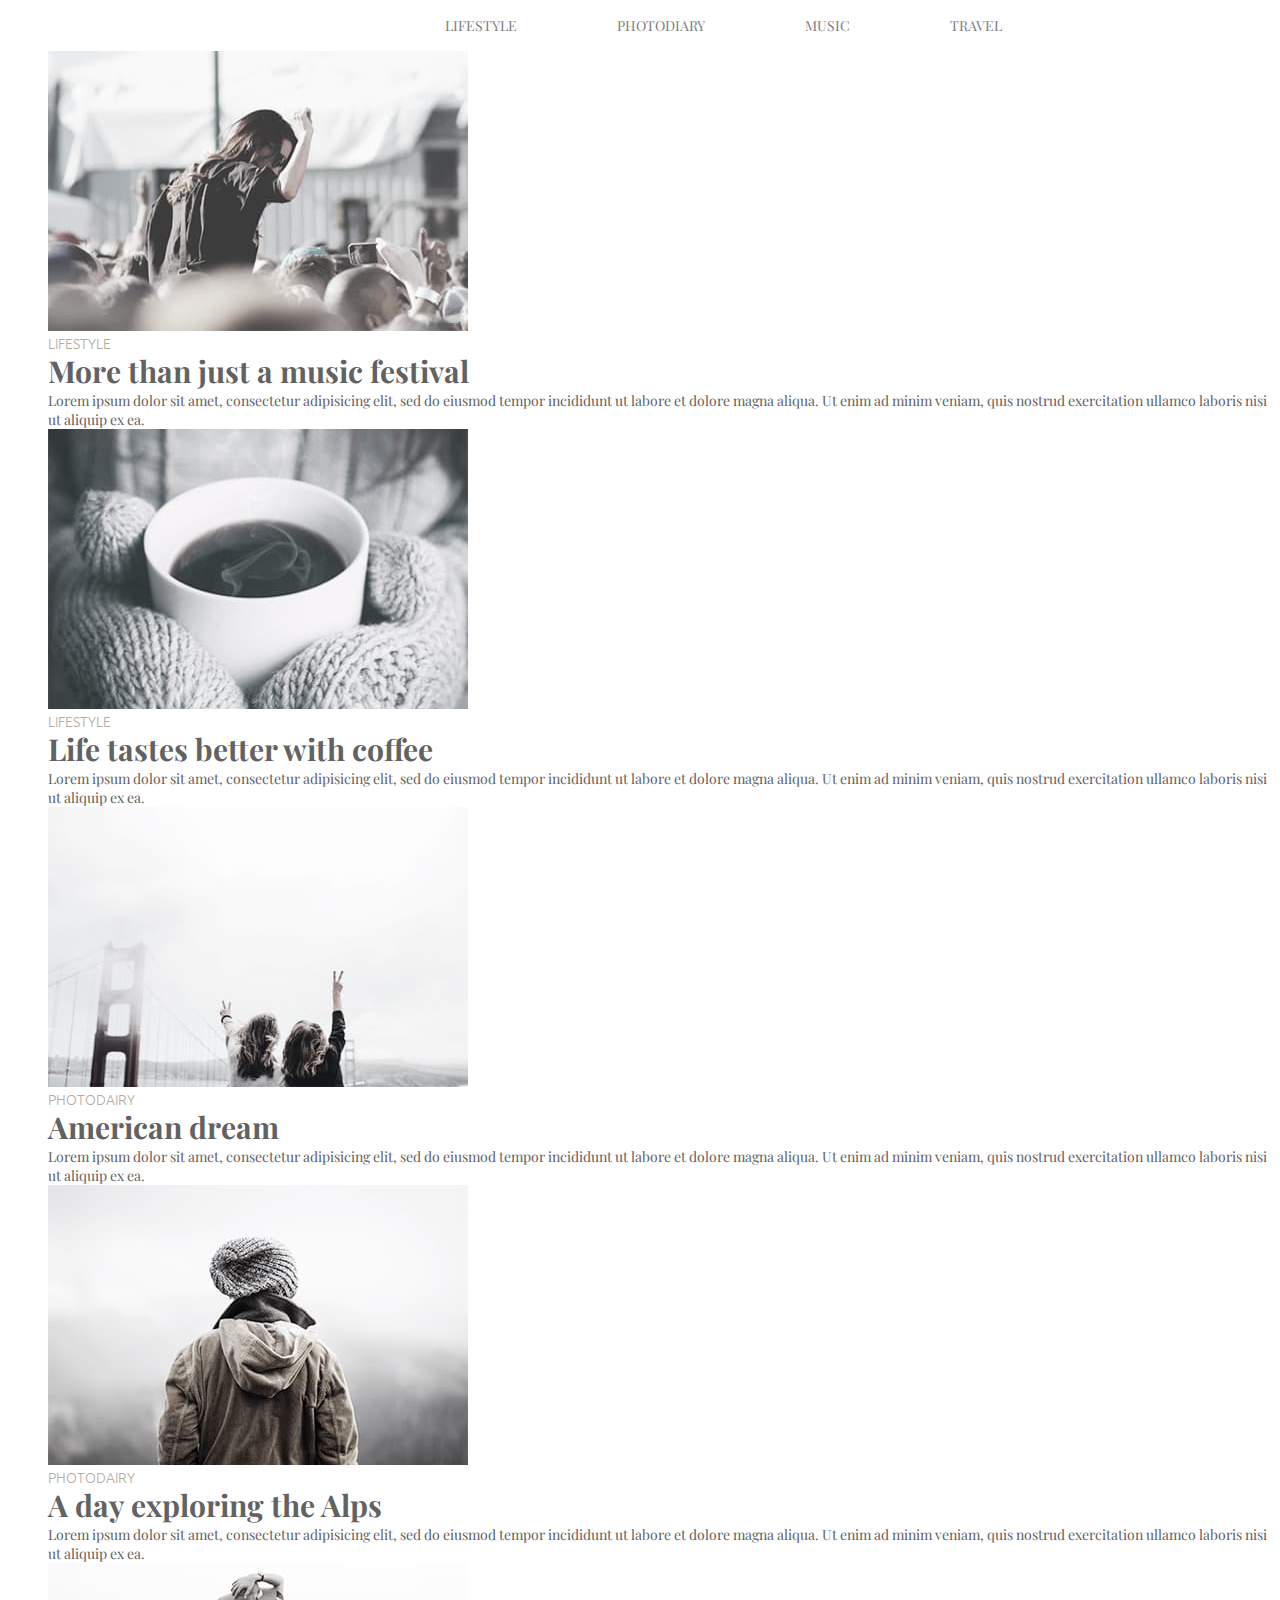
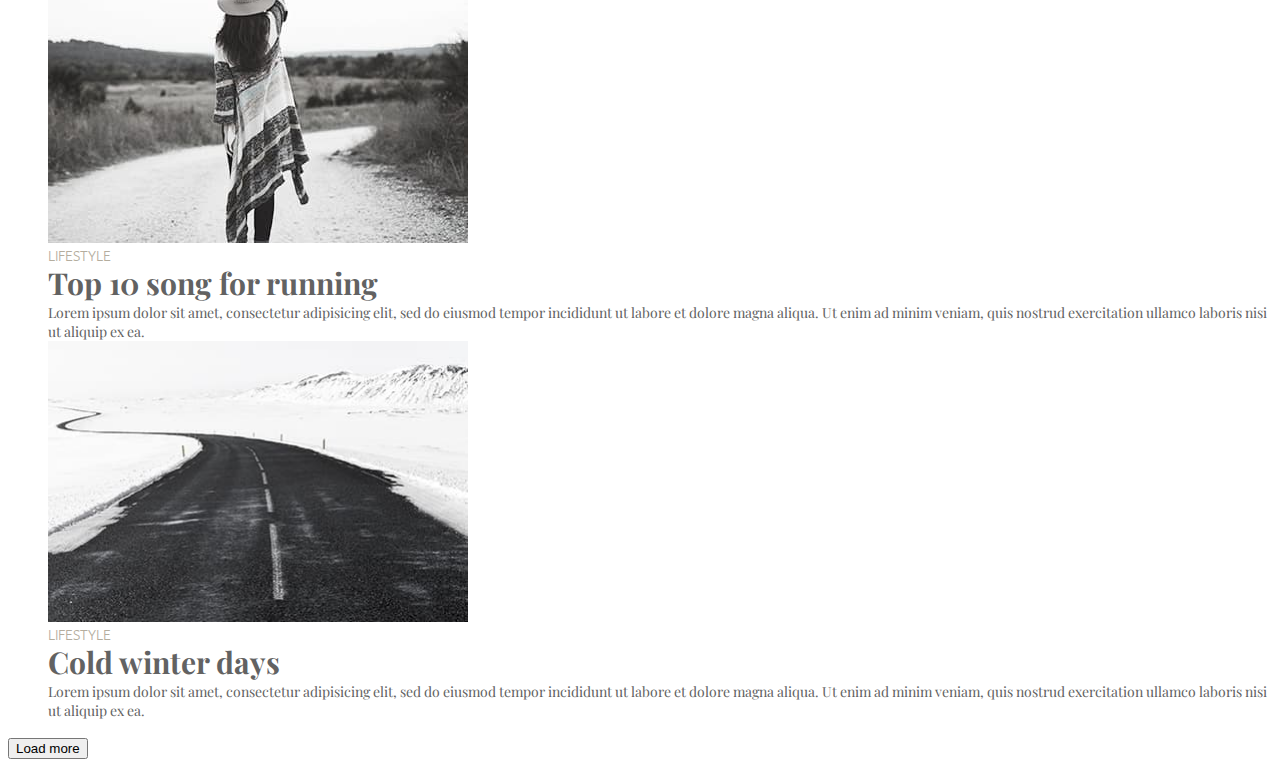
<file: index.html>
<!DOCTYPE html>
<html lang="en">
  <head>
    <meta charset="UTF-8" />
    <meta http-equiv="X-UA-Compatible" content="IE=edge" />
    <meta name="viewport" content="width=device-width, initial-scale=1.0" />
    <title>Document</title>
    <link rel="preconnect" href="https://fonts.googleapis.com">
<link rel="preconnect" href="https://fonts.gstatic.com" crossorigin>
<link href="https://fonts.googleapis.com/css2?family=Playfair+Display&display=swap" rel="stylesheet">
<link rel="preconnect" href="https://fonts.googleapis.com">
<link rel="preconnect" href="https://fonts.gstatic.com" crossorigin>
<link href="https://fonts.googleapis.com/css2?family=Ubuntu:wght@300&display=swap" rel="stylesheet">

    <link rel="stylesheet" href="./css/styles.css" />
  </head>
  <body>
    <!-- header --> 
 
    <header>
      <div class="conteiner"> 
        <ul class="menu-list">
          <li class="menu-item">LIFESTYLE</li>
          <li class="menu-item">PHOTODIARY</li>
          <li class="menu-item">MUSIC</li>
          <li class="menu-item">TRAVEL</li>
        </ul>
      </div>
      
    </header>

<!-- Секція main -->
    <main>

      <ul class="stores-list">
        <li class="stores-item">

          <img class="stores-img" src="./images/1.jpg" width="420" alt="фото1" />
          <h2 class="stores-title" >LIFESTYLE</h2>
          <h3 class="stores-subtitle">More than just a music festival</h3>
          <p class="stores-text">
            Lorem ipsum dolor sit amet, consectetur adipisicing elit, sed do
            eiusmod tempor incididunt ut labore et dolore magna aliqua. Ut enim
            ad minim veniam, quis nostrud exercitation ullamco laboris nisi ut
            aliquip ex ea.
          </p>
        </li>

        <li class="stores-item">

          <img class="stores-img" src="./images/2.jpg" width="420" alt="фото2" />
          <h2 class="stores-title">LIFESTYLE</h2>
          <h3 class="stores-subtitle">Life tastes better with coffee</h3>
          <p class="stores-text">
            Lorem ipsum dolor sit amet, consectetur adipisicing elit, sed do
            eiusmod tempor incididunt ut labore et dolore magna aliqua. Ut enim
            ad minim veniam, quis nostrud exercitation ullamco laboris nisi ut
            aliquip ex ea.
          </p>
        </li>

        <li class="stores-item">

          <img class="stores-img" src="./images/3.jpg" width="420" alt="фото3" />
          <h2 class="stores-title">PHOTODAIRY</h2>
          <h3 class="stores-subtitle">American dream</h3>
          <p class="stores-text">
            Lorem ipsum dolor sit amet, consectetur adipisicing elit, sed do
            eiusmod tempor incididunt ut labore et dolore magna aliqua. Ut enim
            ad minim veniam, quis nostrud exercitation ullamco laboris nisi ut
            aliquip ex ea.
          </p>
        </li>

        <li class="stores-item">
          <img class="stores-img" src="./images/4.jpg" width="420" alt="фото4" />
          <h2 class="stores-title">PHOTODAIRY</h2>
          <h3 class="stores-subtitle">A day exploring the Alps</h3>
          <p class="stores-text">
            Lorem ipsum dolor sit amet, consectetur adipisicing elit, sed do
            eiusmod tempor incididunt ut labore et dolore magna aliqua. Ut enim
            ad minim veniam, quis nostrud exercitation ullamco laboris nisi ut
            aliquip ex ea.
          </p>
        </li>

        <li class="stores-item">
          <img class="stores-img" src="./images/5.jpg" width="420" alt="фото5" />
          <h2 class="stores-title">LIFESTYLE</h2>
          <h3 class="stores-subtitle">Top 10 song for running</h3>
          <p class="stores-text">
            Lorem ipsum dolor sit amet, consectetur adipisicing elit, sed do
            eiusmod tempor incididunt ut labore et dolore magna aliqua. Ut enim
            ad minim veniam, quis nostrud exercitation ullamco laboris nisi ut
            aliquip ex ea.
          </p>
        </li>

        <li class="stores-item">

          <img class="stores-img" src="./images/6.jpg" width="420" alt="фото6" />
          <h2 class="stores-title">LIFESTYLE</h2>
          <h3 class="stores-subtitle">Cold winter days</h3>
          <p class="stores-text"> 
            Lorem ipsum dolor sit amet, consectetur adipisicing elit, sed do
            eiusmod tempor incididunt ut labore et dolore magna aliqua. Ut enim
            ad minim veniam, quis nostrud exercitation ullamco laboris nisi ut
            aliquip ex ea.
          </p>
        </li>
      </ul>
    </main>

    <button>Load more</button>

  </body>
</html>
</file>
<file: css/styles.css>
h1,
h2,
h3,
h4,
h5,
h6,
p {
  margin: 0;
  padding: 0;
}

body {
  font-family: "Playfair Display", serif;
  font-style: normal;
  font-weight: 400;
}

.conteiner {
  width: 1200px;
  margin: 0 auto;
  padding: 0px 145px;
}

.menu-list {
  display: flex;
 justify-content: center;
  list-style: none;
}

.menu-item {
  margin-right: 100px;
  font-size: 14px;
  line-height: 19px;
  color: #7d7d7d;
}

.menu-item:hover,
.menu-item:focus {
  color: #03a9f4;
}
/* main */
.stores-list {
  list-style: none;
}

.stores-title {
  font-family: "Ubuntu";
  font-style: normal;
  font-weight: 300;
  font-size: 14px;
  line-height: 16px;
  color: #b4ad9e;
}

.stores-subtitle {
  font-size: 30px;
  line-height: 40px;
  color: #626262;
}

.stores-text {
  font-size: 14px;
  line-height: 19px;
  color: #626262;
}
</file>
